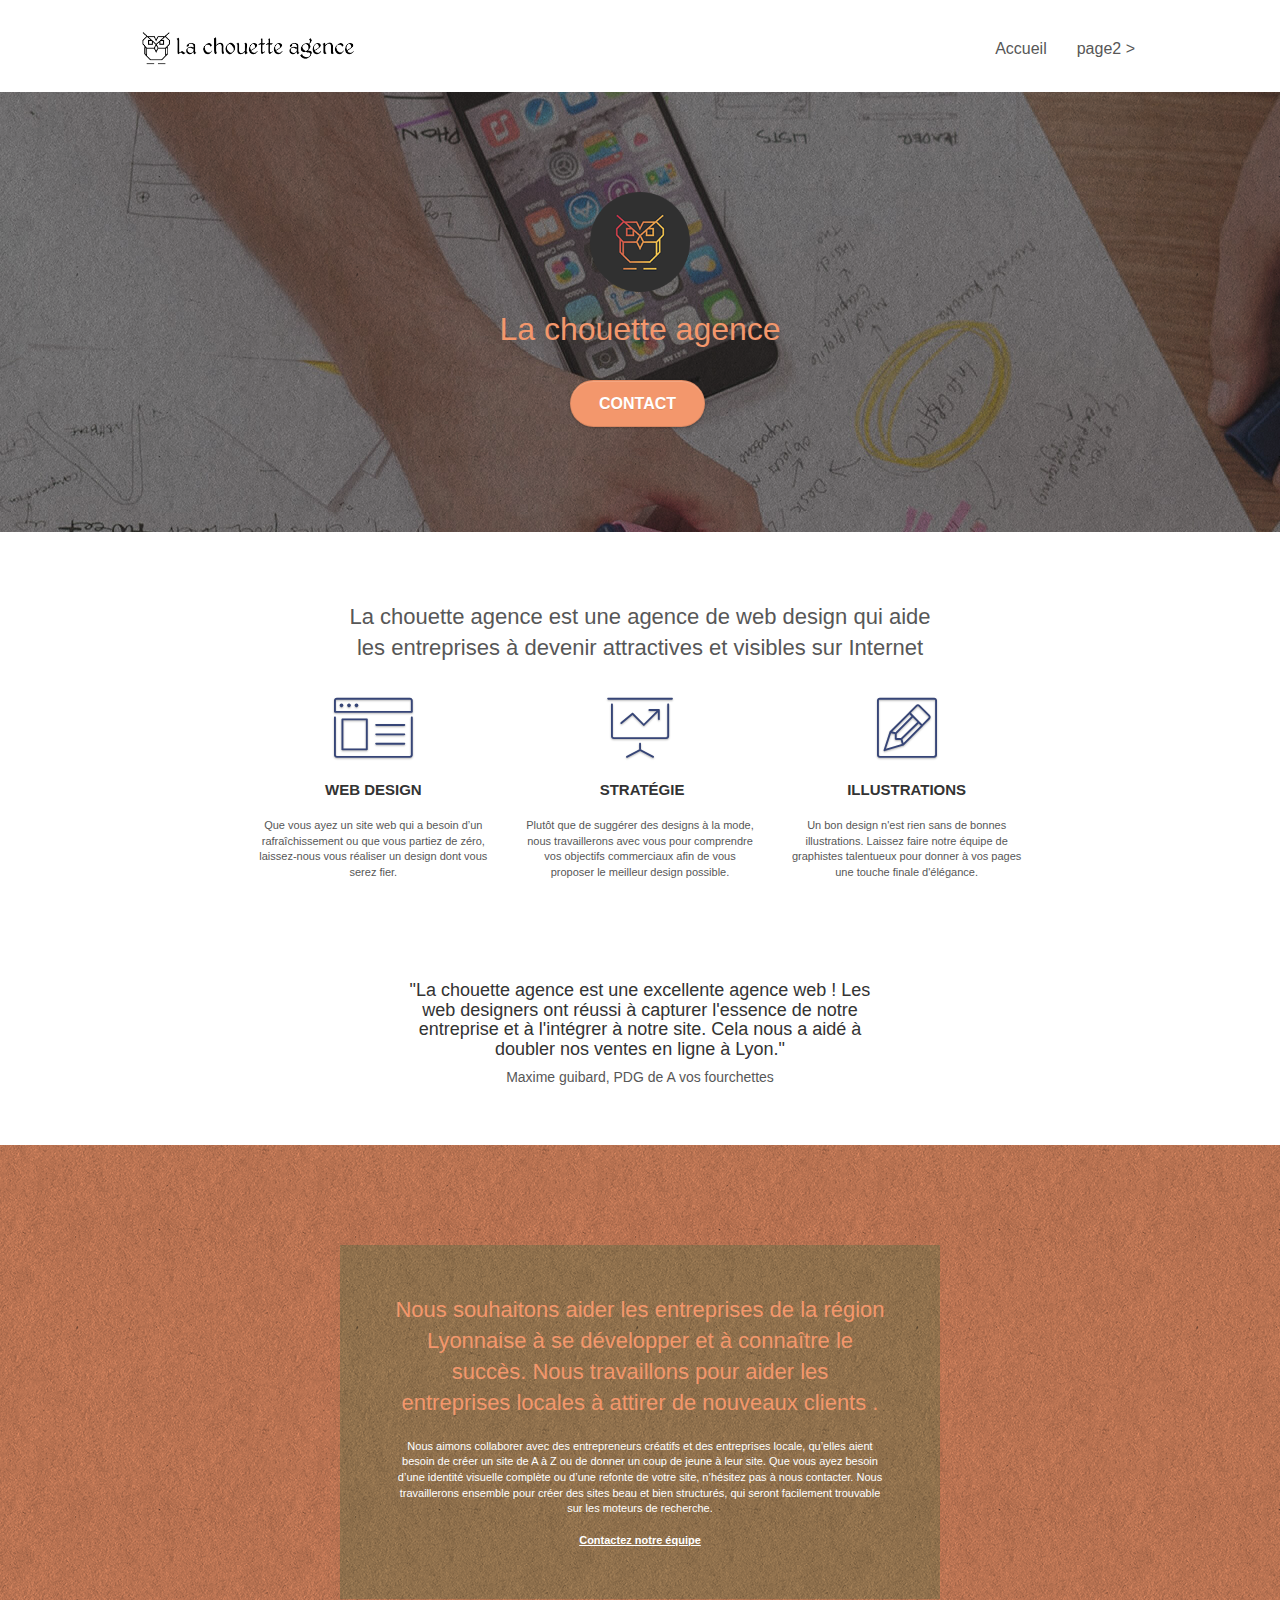
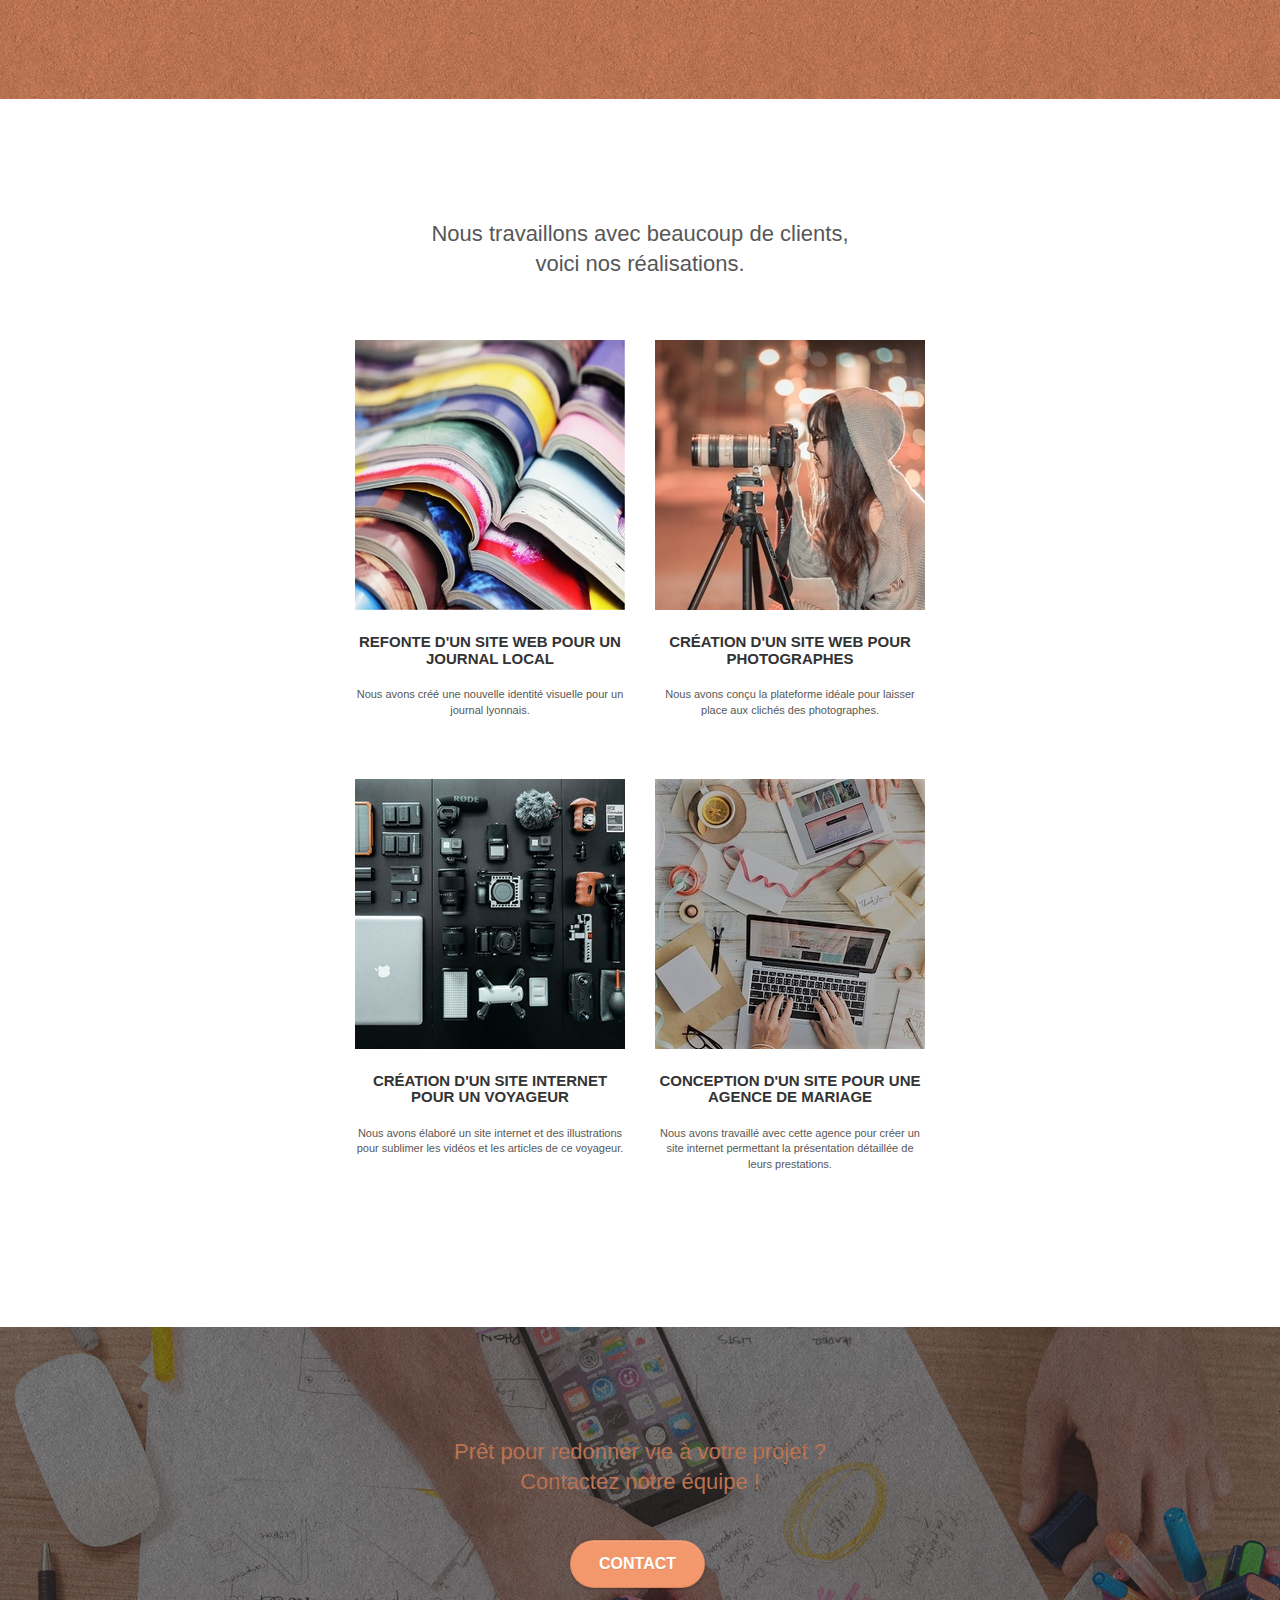
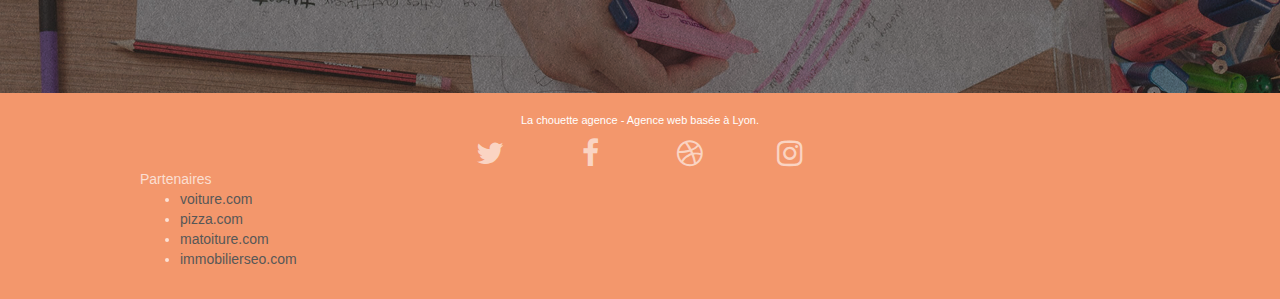
<file: index.html>
<!DOCTYPE html>
<html lang="fr">
  <head>
    <meta charset="utf-8" />
    <meta name="description" content="La chouette agence est une agence de web design qui aide les entreprises avec leur SEO afin de gagner en visibilité" />
    <meta name="viewport" content="width=device-width, initial-scale=1.0, viewport-fit=cover" />
    <meta name="robots" content="index, follow" />
    <link rel="shortcut icon" type="image/jpg" href="./favicon.jpg" />
    <link rel="stylesheet" type="text/css" href="./css/bootstrap.css" />
    <link rel="stylesheet" type="text/css" href="./style.css" />
    <link rel="stylesheet" type="text/css" href="./css/font-awesome.css" />
    <link rel="stylesheet" type="text/css" href="./css/et-line.css" />
    <title>La chouette agence</title>
  </head>
  <body>
    <!-- Principal conteneur -->
    <div class="page-container">
      <!-- bloc-0 -->
      <div class="bloc bgc-white l-bloc" id="bloc-0">
        <div class="container bloc-sm">
          <nav class="navbar row">
            <div class="navbar-header">
              <a class="navbar-brand" href="index.html"><img src="./img/la-chouette-agence.png" alt="La chouette agence" height="40" /></a>
              <button id="nav-toggle" type="button" class="ui-navbar-toggle navbar-toggle" data-toggle="collapse" data-target=".navbar-1">
                <span class="sr-only">Toggle navigation</span><span class="icon-bar"></span><span class="icon-bar"></span><span class="icon-bar"></span>
              </button>
            </div>
            <div class="collapse navbar-collapse navbar-1 special-dropdown-nav">
              <ul class="site-navigation nav navbar-nav">
                <li>
                  <a href="index.html">Accueil</a>
                </li>
                <li>
                </li>
                <li>
                  <a href="page2.html">page2 &gt;</a>
                </li>
              </ul>        
            </div>
          </nav>
        </div>
      </div>
      <!-- bloc-0 END -->

      <!-- bloc-1-presentation -->
      <div class="bloc bgc-dark-slate-blue bg-banniere d-bloc bg-t-edge bloc-bg-texture texture-paper b-parallax" id="bloc-1-hero">
        <div class="container bloc-lg">
          <div class="row tight-width-whitespace">
            <div class="col-sm-12">
              <img src="./img/logo.png" class="center-block image-resize-mode" width="100" alt="La chouette agence logo" />
              <h1 class="text-center hero-bloc-text tc-white">La chouette agence</h1>
              <div class="text-center">
                <a href="page2.html" class="btn btn-lg btn-clean btn-rd cta-hero btn-atomic-tangerine" id="cta-hero">Contact</a>
              </div>
            </div>
          </div>
        </div>
      </div>
      <!-- bloc-1-presentation END -->

      <!-- bloc-2-services -->
      <div class="bloc bgc-white l-bloc" id="bloc-2-services">
        <div class="container bloc-md">
          <div class="row">
            <div class="col-sm-12 text-center">
              <h2>La chouette agence est une agence de web design qui aide<br />les entreprises à devenir attractives et visibles sur Internet</h2>
            </div>
          </div>
          <div class="row voffset-lg med-width-whitespace">
            <div class="col-sm-4">
              <div class="text-center">
                <span class="et-icon-browser sm-shadow icon-dark-slate-blue icons icon-lg"></span>
              </div>
              <h3 class="mg-md text-center">Web design</h3>
              <p class="text-center">
                Que vous ayez un site web qui a besoin d&rsquo;un rafraîchissement ou que vous partiez de zéro, laissez-nous vous réaliser un design dont vous
                serez fier.
              </p>
            </div>
            <div class="col-sm-4">
              <div class="text-center">
                <span class="et-icon-presentation sm-shadow icon-dark-slate-blue icons icon-lg"></span>
              </div>
              <h3 class="mg-md text-center">&nbsp;Stratégie</h3>
              <p class="text-center">
                Plutôt que de suggérer des designs à la mode, nous travaillerons avec vous pour comprendre vos objectifs commerciaux afin de vous proposer le
                meilleur design possible.<br />
              </p>
            </div>
            <div class="col-sm-4">
              <div class="text-center">
                <span class="et-icon-edit sm-shadow icon-dark-slate-blue icons icon-lg"></span>
              </div>
              <h3 class="mg-md text-center">Illustrations</h3>
              <p class="text-center">
                Un bon design n'est rien sans de bonnes illustrations. Laissez faire notre équipe de graphistes talentueux pour donner à vos pages une touche
                finale d'élégance.
              </p>
            </div>
          </div>
          <div class="row voffset-lg voffset">
            <div class="col-xs-12 col-md-8 col-md-offset-2 text-center">
              <h4>
                "La chouette agence est une excellente agence web ! Les<br />web designers ont réussi à capturer l'essence de notre<br />entreprise et à
                l'intégrer à notre site. Cela nous a aidé à<br />
                doubler nos ventes en ligne à Lyon."
              </h4>
              <h5>Maxime guibard, PDG de A vos fourchettes</h5>
            </div>
          </div>
        </div>
      </div>
      <!-- bloc-2-services END -->

      <!-- bloc-3-what-i-do -->
      <div class="bloc tc-white bgc-atomic-tangerine bg-presentation d-bloc bloc-bg-texture texture-paper b-parallax" id="bloc-3-what-i-do">
        <div class="container bloc-lg">
          <div class="row tight-width-whitespace black-background">
            <div class="col-sm-12">
              <h2 class="mg-md text-center tc-white">
                Nous souhaitons aider les entreprises de la région Lyonnaise à se développer et à connaître le succès. Nous travaillons pour aider les
                entreprises locales à attirer de nouveaux clients .<br />
              </h2>
              <p class="text-center white">
                Nous aimons collaborer avec des entrepreneurs créatifs et des entreprises locale, qu’elles aient besoin de créer un site de A à Z ou de donner
                un coup de jeune à leur site. Que vous ayez besoin d’une identité visuelle complète ou d’une refonte de votre site, n’hésitez pas à nous
                contacter. Nous travaillerons ensemble pour créer des sites beau et bien structurés, qui seront facilement trouvable sur les moteurs de
                recherche. <br /><br /><a class="ltc-white bold-link" href="#bloc-7">Contactez notre équipe</a><br />
              </p>
            </div>
          </div>
        </div>
      </div>
      <!-- bloc-3-what-i-do END -->

      <!-- bloc-4-portfolio -->
      <div class="bloc bgc-white bg-lines-h2-bg bg-repeat l-bloc" id="bloc-4-portfolio">
        <div class="container bloc-lg">
          <div class="row">
            <div class="col-sm-12 text-center">
              <h2>Nous travaillons avec beaucoup de clients,<br />voici nos réalisations.</h2>
            </div>
          </div>
          <div class="row tight-width-whitespace portfolio-row">
            <div class="col-sm-6">
              <a
                href="#"
                data-lightbox="img/1.jpg"
                data-gallery-id="gallery-1"
                data-caption="Refonte d'un site web pour un journal local"
                data-frame="snapshot-lb"
                ><img src="./img/1.jpg" alt="présentation site journal local" class="img-responsive portfolio-thumb"
              /></a>
              <h3 class="mg-md text-center">Refonte d'un site web pour un journal local</h3>
              <p class="text-center">Nous avons créé une nouvelle identité visuelle pour un journal lyonnais.</p>
            </div>
            <div class="col-sm-6">
              <a href="#" data-lightbox="img/2.jpg" data-gallery-id="gallery-1" data-caption="Création d'un site web pour photographes" data-frame="snapshot-lb"
                ><img src="./img/2.jpg" class="img-responsive portfolio-thumb" alt="présentation site photographes"
              /></a>
              <h3 class="mg-md text-center">Création d'un site web pour photographes</h3>
              <p class="text-center">Nous avons conçu la plateforme idéale pour laisser place aux clichés des photographes.</p>
            </div>
          </div>
          <div class="row tight-width-whitespace portfolio-row">
            <div class="col-sm-6">
              <a
                href="#"
                data-lightbox="./img/3.jpg"
                data-gallery-id="gallery-1"
                data-caption="Création d'un site internet pour un voyageur"
                data-frame="snapshot-lb"
                ><img src="./img/3.jpg" class="img-responsive portfolio-thumb" alt="présentation site voyageur"
              /></a>
              <h3 class="mg-md text-center">Création d'un site internet pour un voyageur</h3>
              <p class="text-center">Nous avons élaboré un site internet et des illustrations pour sublimer les vidéos et les articles de ce voyageur.</p>
            </div>
            <div class="col-sm-6">
              <a
                href="#"
                data-lightbox="img/4.jpg"
                data-gallery-id="gallery-1"
                data-caption="Conception d'un site pour une agence de mariage"
                data-frame="snapshot-lb"
                ><img src="./img/4.jpg" class="img-responsive portfolio-thumb" alt="présentation site agence mariage"
              /></a>
              <h3 class="mg-md text-center">Conception d'un site pour une agence de mariage</h3>
              <p class="text-center">
                Nous avons travaillé avec cette agence pour créer un site internet permettant la présentation détaillée de leurs prestations.
              </p>
            </div>
          </div>
        </div>
      </div>
      <!-- bloc-4-portfolio END -->
      <!-- bloc-5-cta -->
<div class="bloc bgc-dark-slate-blue bg-banniere d-bloc bloc-bg-texture texture-paper" id="bloc-5-cta">
	<div class="container bloc-lg">
		<div class="row">
			<h2 class="mg-md text-center tc-white">
				Prêt pour redonner vie à votre projet ?<br>Contactez notre équipe !
			</h2>
			<div class="col-sm-12 text-center">
				<a href="page2.html" class="btn btn-atomic-tangerine btn-clean btn-rd btn-lg cta-hero">Contact</a>
			</div>
		</div>
	</div>
</div>
<!-- bloc-5-cta END -->

      <!-- ScrollToTop Button -->
      <a class="bloc-button btn btn-d scrollToTop" onclick="scrollToTarget('1')"><span class="fa fa-chevron-up"></span></a>
      <!-- ScrollToTop Button END-->

      <!-- Footer - bloc-8 -->
      <div class="bloc bgc-atomic-tangerine d-bloc" id="bloc-8">
        <div class="container bloc-sm">
          <div class="row">
            <div class="col-sm-12">
              <p class="text-center white">La chouette agence - Agence web basée à Lyon.<br /></p>
              <div class="row row-no-gutters social">
                <div class="col-sm-3">
                  <div class="text-center">
                    <a class="social" href="index.html"><span class="fa fa-twitter icon-md"></span></a>
                  </div>
                </div>
                <div class="col-sm-3">
                  <div class="text-center">
                    <a class="social" href="index.html"><span class="fa fa-facebook icon-md"></span></a>
                  </div>
                </div>
                <div class="col-sm-3">
                  <div class="text-center">
                    <a class="social" href="index.html"><span class="fa fa-dribbble icon-md"></span></a>
                  </div>
                </div>
                <div class="col-sm-3">
                  <div class="text-center">
                    <a class="social" href="index.html"><span class="fa fa-instagram icon-md"></span></a>
                  </div>
                </div>
              </div>
              <div class="row" id="footer">
                <div class="col-sm-4">
                  Partenaires
                  <ul>
                    <li><a href="voiture.com">voiture.com</a></li>
                    <li><a href="pizza.com">pizza.com</a></li>
                    <li><a href="matoiture.com">matoiture.com</a></li>
                    <li><a href="immobilierseo.com">immobilierseo.com</a></li>
                  </ul>
                </div>
              </div>
            </div>
          </div>
        </div>
      </div>
      <!-- Footer - bloc-8 END -->
    </div>
    <script src="./js/jquery-2.1.0.js"></script>
    <script src="./js/bootstrap.js"></script>
    <script src="./js/blocs.js"></script>
    <script src="./js/jquery.touchSwipe.js" defer></script>
    <script src="./js/formHandler.js" async defer></script>
    <script src="./js/jqBootstrapValidation.js"></script>
    <!-- Principal conteneur END -->
  </body>
</html>
</file>
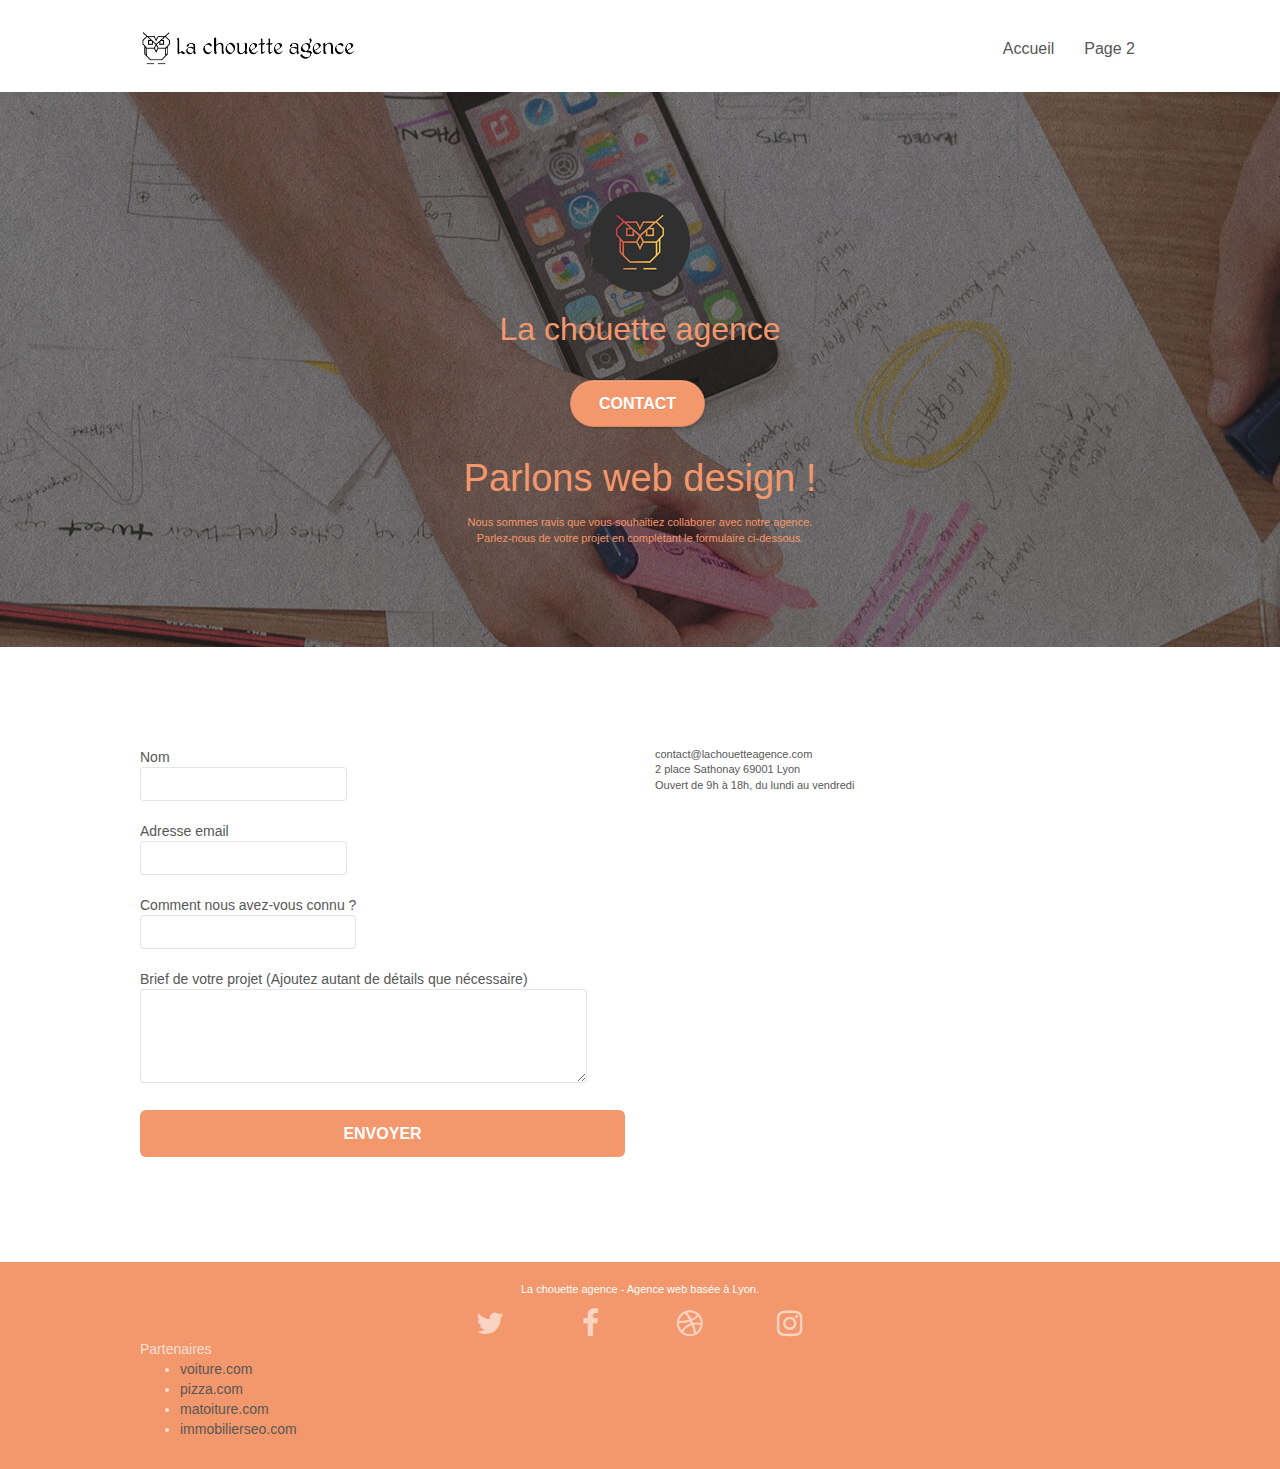
<file: page2.html>
<!DOCTYPE html>
<html lang="fr">
  <head>
    <meta charset="utf-8" />
    <meta name="description" content="La chouette agence est une agence de web design qui aide les entreprises avec leur SEO afin de gagner en visibilité" />
    <meta name="viewport" content="width=device-width, initial-scale=1.0, viewport-fit=cover" />
    <meta name="robots" content="index, follow" />
    <link rel="shortcut icon" type="image/jpg" href="./favicon.jpg" />
    <link rel="stylesheet" type="text/css" href="./css/bootstrap.css" />
    <link rel="stylesheet" type="text/css" href="./style.css" />
    <link rel="stylesheet" type="text/css" href="./css/font-awesome.css" />
    <link rel="stylesheet" type="text/css" href="./css/et-line.css" />
    <title>Page2</title>
  </head>
  <body>
    <!-- Principal conteneur -->
    <div class="page-container">
      <!-- bloc-0 -->
      <div class="bloc bgc-white l-bloc" id="bloc-0">
        <div class="container bloc-sm">
          <nav class="navbar row">
            <div class="navbar-header">
              <a class="navbar-brand" href="index.html"><img src="./img/la-chouette-agence.png" alt="La chouette agence" height="40" /></a>
              <button id="nav-toggle" type="button" class="ui-navbar-toggle navbar-toggle" data-toggle="collapse" data-target=".navbar-1">
                <span class="sr-only">Toggle navigation</span><span class="icon-bar"></span><span class="icon-bar"></span><span class="icon-bar"></span>
              </button>
            </div>
            <div class="collapse navbar-collapse navbar-1 special-dropdown-nav">
              <ul class="site-navigation nav navbar-nav">
                <li>
                  <a href="index.html">Accueil</a>
                </li>
                <li></li>
                <li>
                    <a href="page2.html">Page 2 </a>
                  </li>
              </ul>
            </div>
          </nav>
        </div>
      </div>
      <!-- bloc-0 END -->

      <!-- bloc-1-presentation -->
      <div class="bloc bgc-dark-slate-blue bg-banniere d-bloc bg-t-edge bloc-bg-texture texture-paper b-parallax" id="bloc-1-hero">
        <div class="container bloc-lg">
          <div class="row tight-width-whitespace">
            <div class="col-sm-12">
              <img src="./img/logo.png" class="center-block image-resize-mode" width="100" alt="La chouette agence logo" />
              <h1 class="text-center hero-bloc-text tc-white">La chouette agence</h1>
              <div class="text-center">
                <a href="#bloc-7" class="btn btn-lg btn-clean btn-rd cta-hero btn-atomic-tangerine" id="cta-hero">Contact</a>
              </div>
              <div class="col-sm-12">
                <h2 class="text-center hero-bloc-text tc-white">Parlons web design !</h2>
                <p class="text-center mg-lg tc-white tight-width-whitespace">
                  Nous sommes ravis que vous souhaitiez collaborer avec notre agence.<br />
                  Parlez-nous de votre projet en complétant le formulaire ci-dessous.
                </p>
              </div>
            </div>
          </div>
        </div>
      </div>
      <!-- bloc-1-presentation END -->
          <!-- bloc-7 -->
          <div class="bloc bgc-white l-bloc" id="bloc-7">
            <div class="container bloc-lg">
              <div class="row">
                <div class="col-sm-6">
                  <form
                    id="form_1"
                    novalidate
                  >
                    <div class="form-group">
                      <label> Nom <input id="name" class="form-control" required /></label>
                    </div>
                    <div class="form-group">
                      <label> Adresse email <input id="email" class="form-control" type="email" required /></label>
                    </div>
                    <div class="form-group">
                      <label> Comment nous avez-vous connu ? <input class="form-control" required id="input_504" /></label>
                    </div>
                    <div class="form-group">
                      <label>
                        Brief de votre projet (Ajoutez autant de détails que nécessaire)<br />
                        <textarea id="message" class="form-control" rows="4" cols="50" required></textarea>
                      </label>
                    </div>
                    <button class="bloc-button btn btn-lg btn-block cta-hero btn-atomic-tangerine" type="submit">Envoyer</button>
                  </form>
                </div>
                <div class="col-sm-6">
                  <p>contact@lachouetteagence.com<br />2 place Sathonay 69001 Lyon<br />Ouvert de 9h à 18h, du lundi au vendredi<br /></p>
                </div>
              </div>
            </div>
          </div>
          <!-- bloc-7 END -->
    
          <!-- ScrollToTop Button -->
          <a class="bloc-button btn btn-d scrollToTop" onclick="scrollToTarget('1')"><span class="fa fa-chevron-up"></span></a>
          <!-- ScrollToTop Button END-->
    
          <!-- Footer - bloc-8 -->
          <div class="bloc bgc-atomic-tangerine d-bloc" id="bloc-8">
            <div class="container bloc-sm">
              <div class="row">
                <div class="col-sm-12">
                  <p class="text-center white">La chouette agence - Agence web basée à Lyon.<br /></p>
                  <div class="row row-no-gutters social">
                    <div class="col-sm-3">
                      <div class="text-center">
                        <a class="social" href="index.html"><span class="fa fa-twitter icon-md"></span></a>
                      </div>
                    </div>
                    <div class="col-sm-3">
                      <div class="text-center">
                        <a class="social" href="index.html"><span class="fa fa-facebook icon-md"></span></a>
                      </div>
                    </div>
                    <div class="col-sm-3">
                      <div class="text-center">
                        <a class="social" href="index.html"><span class="fa fa-dribbble icon-md"></span></a>
                      </div>
                    </div>
                    <div class="col-sm-3">
                      <div class="text-center">
                        <a class="social" href="index.html"><span class="fa fa-instagram icon-md"></span></a>
                      </div>
                    </div>
                  </div>
                  <div class="row" id="footer">
                    <div class="col-sm-4">
                      Partenaires
                      <ul>
                        <li><a href="voiture.com">voiture.com</a></li>
                        <li><a href="pizza.com">pizza.com</a></li>
                        <li><a href="matoiture.com">matoiture.com</a></li>
                        <li><a href="immobilierseo.com">immobilierseo.com</a></li>
                      </ul>
                    </div>
                  </div>
                </div>
              </div>
            </div>
          </div>
          <!-- Footer - bloc-8 END -->
        </div>
        <script src="./js/jquery-2.1.0.js"></script>
        <script src="./js/bootstrap.js"></script>
        <script src="./js/blocs.js"></script>
        <script src="./js/jquery.touchSwipe.js" defer></script>
        <script src="./js/formHandler.js" async defer></script>
        <script src="./js/jqBootstrapValidation.js"></script>
        <!-- Principal conteneur END -->
      </body>
    </html>
</file>
<file: style.css>
body {
    margin: 0;
    padding: 0;
    background: #FFF;
    overflow-x: hidden;
    -webkit-font-smoothing: antialiased;
    -moz-osx-font-smoothing: grayscale;
}

a,
button {
    transition: all .3s ease-in-out;
    outline: none!important;
}

a:hover {
    text-decoration: none;
    cursor: pointer;
}

#page-loading-blocs-notifaction {
    position: fixed;
    top: 0;
    bottom: 0;
    width: 100%;
    z-index: 100000;
    background: #FFFFFF url("img/pageload-spinner.gif") no-repeat center center;
}

.bloc {
    width: 100%;
    clear: both;
    background: 50% 50% no-repeat;
    padding: 0 50px;
    -webkit-background-size: cover;
    -moz-background-size: cover;
    -o-background-size: cover;
    background-size: cover;
    position: relative;
}

.bloc .container {
    padding-left: 0;
    padding-right: 0;
}

.bloc-lg {
    padding: 100px 50px;
}

.bloc-md {
    padding: 50px;
}

.bloc-sm {
    padding: 20px 50px;
}

.bg-center,
.bg-l-edge,
.bg-r-edge,
.bg-t-edge,
.bg-b-edge,
.bg-tl-edge,
.bg-bl-edge,
.bg-tr-edge,
.bg-br-edge,
.bg-repeat {
    -webkit-background-size: auto!important;
    -moz-background-size: auto!important;
    -o-background-size: auto!important;
    background-size: auto!important;
}

.bg-repeat {
    background: repeat;
}

.bg-t-edge {
    background: top no-repeat;
}

.bloc-bg-texture::before {
    content: "";
    background-size: 2px 2px;
    position: absolute;
    top: 0;
    bottom: 0;
    left: 0;
    right: 0;
}

.texture-paper::before {
    background: url("img/texture-paper.png");
    background-size: 280px 280px;
}

.b-parallax {
    background-attachment: fixed;
}

.d-bloc {
    color: rgba(255, 255, 255, .7);
}

.d-bloc button:hover {
    color: rgba(255, 255, 255, .9);
}

.d-bloc .icon-round,
.d-bloc .icon-square,
.d-bloc .icon-rounded,
.d-bloc .icon-semi-rounded-a,
.d-bloc .icon-semi-rounded-b {
    border-color: rgba(255, 255, 255, .9);
}

.d-bloc .divider-h span {
    border-color: rgba(255, 255, 255, .2);
}

.d-bloc .a-btn,
.d-bloc .navbar a,
.d-bloc .navbar-brand,
.d-bloc a .icon-sm,
.d-bloc a .icon-md,
.d-bloc a .icon-lg,
.d-bloc a .icon-xl,
.d-bloc h1 a,
.d-bloc h2 a,
.d-bloc h3 a,
.d-bloc h4 a,
.d-bloc h5 a,
.d-bloc h6 a,
.d-bloc p a {
    color: rgba(255, 255, 255, .6);
}

.d-bloc .a-btn:hover,
.d-bloc .navbar a:hover,
.d-bloc .navbar-brand:hover,
.d-bloc a:hover .icon-sm,
.d-bloc a:hover .icon-md,
.d-bloc a:hover .icon-lg,
.d-bloc a:hover .icon-xl,
.d-bloc h1 a:hover,
.d-bloc h2 a:hover,
.d-bloc h3 a:hover,
.d-bloc h4 a:hover,
.d-bloc h5 a:hover,
.d-bloc h6 a:hover,
.d-bloc p a:hover {
    color: rgba(255, 255, 255, 1);
}

.d-bloc .navbar-toggle .icon-bar {
    background: rgba(255, 255, 255, 1);
}

.d-bloc .btn-wire,
.d-bloc .btn-wire:hover {
    color: rgba(255, 255, 255, 1);
    border-color: rgba(255, 255, 255, 1);
}

.d-bloc .panel {
    color: rgba(0, 0, 0, .5);
}

.d-bloc .panel button:hover {
    color: rgba(0, 0, 0, .7);
}

.d-bloc .panel icon {
    border-color: rgba(0, 0, 0, .7);
}

.d-bloc .panel .divider-h span {
    border-color: rgba(0, 0, 0, .1);
}

.d-bloc .panel .a-btn {
    color: rgba(0, 0, 0, .6);
}

.d-bloc .panel .a-btn:hover {
    color: rgba(0, 0, 0, 1);
}

.d-bloc .panel .btn-wire,
.d-bloc .panel .btn-wire:hover {
    color: rgba(0, 0, 0, .7);
    border-color: rgba(0, 0, 0, .3);
}

.d-bloc .panel,
.l-bloc {
    color: rgba(0, 0, 0, .5);
}

.d-bloc .panel button:hover,
.l-bloc button:hover {
    color: rgba(0, 0, 0, .7);
}

.l-bloc .icon-round,
.l-bloc .icon-square,
.l-bloc .icon-rounded,
.l-bloc .icon-semi-rounded-a,
.l-bloc .icon-semi-rounded-b {
    border-color: rgba(0, 0, 0, .7);
}

.d-bloc .panel .divider-h span,
.l-bloc .divider-h span {
    border-color: rgba(0, 0, 0, .1);
}

.d-bloc .panel .a-btn,
.l-bloc .a-btn,
.l-bloc .navbar a,
.l-bloc .navbar-brand,
.l-bloc a .icon-sm,
.l-bloc a .icon-md,
.l-bloc a .icon-lg,
.l-bloc a .icon-xl,
.l-bloc h1 a,
.l-bloc h2 a,
.l-bloc h3 a,
.l-bloc h4 a,
.l-bloc h5 a,
.l-bloc h6 a,
.l-bloc p a {
    color: rgba(0, 0, 0, .6);
}

.d-bloc .panel .a-btn:hover,
.l-bloc .a-btn:hover,
.l-bloc .navbar a:hover,
.l-bloc .navbar-brand:hover,
.l-bloc a:hover .icon-sm,
.l-bloc a:hover .icon-md,
.l-bloc a:hover .icon-lg,
.l-bloc a:hover .icon-xl,
.l-bloc h1 a:hover,
.l-bloc h2 a:hover,
.l-bloc h3 a:hover,
.l-bloc h4 a:hover,
.l-bloc h5 a:hover,
.l-bloc h6 a:hover,
.l-bloc p a:hover {
    color: rgba(0, 0, 0, 1);
}

.l-bloc .navbar-toggle .icon-bar {
    color: rgba(0, 0, 0, .6);
}

.d-bloc .panel .btn-wire,
.d-bloc .panel .btn-wire:hover,
.l-bloc .btn-wire,
.l-bloc .btn-wire:hover {
    color: rgba(0, 0, 0, .7);
    border-color: rgba(0, 0, 0, .3);
}

.voffset {
    margin-top: 30px;
}

.voffset-lg {
    margin-top: 80px;
}

.row-no-gutters {
    margin-right: 0;
    margin-left: 0;
}

.row.row-no-gutters > [class^="col-"],
.row.row-no-gutters > [class*=" col-"] {
    padding-right: 0;
    padding-left: 0;
}

#bloc-1-hero h1 {
    font-size: 32px;
}

.navbar {
    margin-bottom: 0;
    z-index: 1;
}

.navbar-brand {
    height: auto;
    padding: 3px 15px;
    font-size: 25px;
    font-weight: normal;
    font-weight: 600;
    line-height: 44px;
}

.navbar-brand img {
    max-height: 200px;
    margin: 0 5px 0 0;
    display: inline;
}

.navbar-brand img[src$=svg] {
    min-width: 100px;
}

.nav-center .navbar-brand img {
    margin: 0;
}

.navbar .nav {
    padding-top: 2px;
    margin-right: -16px;
    float: right;
    z-index: 1;
}

.nav > li {
    float: left;
    margin-top: 4px;
    font-size: 16px;
}

.navbar-nav .open .dropdown-menu > li > a {
    text-align: inherit;
}

.nav > li a:hover,
.nav > li a:focus {
    background: transparent;
}

.navbar-toggle {
    margin: 10px 10px 0 0;
    border: 0px;
}

.navbar-toggle:hover {
    background: transparent!important;
}

.navbar-toggle .icon-bar {
    background-color: rgba(0, 0, 0, .5);
    width: 26px;
}

.nav-invert .navbar .nav {
    float: left;
}

.nav-invert .navbar-header,
.nav-invert .navbar-brand {
    float: right;
    position: relative;
    z-index: 2;
}

@media (min-width: 768px) {
    .site-navigation {
        position: absolute;
        top: 50%;
        right: 20px;
        transform: translate(0, -50%);
        -webkit-transform: translateY(-50%);
    }
    .nav > li .dropdown-menu a,
    .nav > li .dropdown-menu a:hover {
        color: #484848;
    }
    .nav-invert .site-navigation {
        left: 0;
        right: 0;
    }
    .nav-center {
        text-align: center;
    }
    .nav-center .navbar-header {
        width: 100%;
    }
    .nav-center .navbar-header,
    .nav-center .navbar-brand,
    .nav-center .nav > li {
        float: none;
        display: inline-block;
    }
    .nav-center .site-navigation {
        position: relative;
        width: 100%;
        right: 0;
        margin-right: 0px;
        margin-top: 20px;
    }
    .nav-center.mini-nav .navbar-toggle {
        float: none;
        margin: 10px auto 0;
    }
}

.nav > li > .dropdown a {
    background: none!important;
    display: block;
    padding: 14px 15px;
}

nav .caret {
    margin: 0 5px;
}

.dropdown-menu .dropdown-menu {
    top: -8px;
    left: 100%;
}

.dropdown-menu .dropmenu-flow-right {
    top: 100%;
    left: 0;
    margin-left: -1px;
    border-top-left-radius: 0;
    border-top-right-radius: 0;
}

.dropdown-menu .dropdown span {
    border: 4px solid black;
    border-top-color: transparent;
    border-right-color: transparent;
    border-bottom-color: transparent;
    margin: 6px -5px 0 0!important;
    float: right;
}

.mg-md {
    margin-top: 10px;
    margin-bottom: 20px;
}

.mg-lg {
    margin-top: 10px;
    margin-bottom: 40px;
}

.btn {
    margin: 0 5px 5px 0;
}

.btn.pull-right {
    margin: 0 0 5px 5px;
}

.btn-d,
.btn-d:hover,
.btn-d:focus {
    color: #FFF;
    background: rgba(0, 0, 0, .3);
}

button {
    outline: none!important;
}

.btn-rd {
    border-radius: 40px;
}

.btn-clean {
    border: 1px solid rgba(0, 0, 0, .08);
    border-bottom-color: rgba(0, 0, 0, .1);
    text-shadow: 0 1px 0 rgba(0, 0, 1, .1);
    box-shadow: 0 1px 3px rgba(0, 0, 1, .25), inset 0 1px 0 0 rgba(255, 255, 255, .15);
}

.icon-md {
    font-size: 30px!important;
}

.icon-lg {
    font-size: 60px!important;
}

.sm-shadow {
    text-shadow: 0 1px 2px rgba(0, 0, 0, .3);
}

.panel-sq,
.panel-sq .panel-heading,
.panel-sq .panel-footer {
    border-radius: 0;
}

.panel-rd {
    border-radius: 30px;
}

.panel-rd .panel-heading {
    border-radius: 29px 29px 0 0;
}

.panel-rd .panel-footer {
    border-radius: 0 0 29px 29px;
}

.form-control {
    border-color: rgba(0, 0, 0, .1);
    box-shadow: none;
}

.scrollToTop {
    width: 40px;
    height: 40px;
    position: fixed;
    bottom: 20px;
    right: 20px;
    opacity: 0;
    z-index: 500;
    transition: all .3s ease-in-out;
}

.scrollToTop span {
    margin-top: 6px;
}

.showScrollTop {
    font-size: 14px;
    opacity: 1;
}

a[data-lightbox] {
    position: relative;
    display: block;
    text-align: center;
}

a[data-lightbox]:hover::before {
    content: "+";
    font-family: "HelveticaNeue-Light", "Helvetica Neue Light", "Helvetica Neue", Helvetica, Arial;
    font-size: 32px;
    width: 50px;
    height: 50px;
    margin-left: -25px;
    border-radius: 50%;
    background: rgba(0, 0, 0, .6);
    color: #FFF;
    font-weight: 100;
    z-index: 1;
    position: absolute;
    top: 50%;
    transform: translateY(-50%);
    -webkit-transform: translateY(-50%);
}

a[data-lightbox]:hover img {
    opacity: 0.6;
    -webkit-animation-fill-mode: none;
    animation-fill-mode: none;
}

#lightbox-modal {
    display: flex;
    align-items: center;
}

#lightbox-modal .modal-dialog {
    width: 90%;
    max-width: 900px;
    margin: 0 auto 0;
}

#lightbox-modal .modal-dialog img {
    max-height: 90vh;
    margin: 0 auto;
}

.lightbox-caption {
    padding: 20px;
    color: #FFF;
    background: rgba(0, 0, 0, .5);
    position: absolute;
    left: 15px;
    right: 15px;
    bottom: 5px;
}

.close-lightbox {
    color: #FFF;
    font-size: 30px;
    position: absolute;
    top: 20px;
    right: 20px;
    z-index: 20;
    background: rgba(0, 0, 0, .5);
    border: none;
    line-height: 30px;
    padding: 0 9px 5px;
    opacity: 0.3;
}

.close-lightbox:hover,
.next-lightbox:hover,
.prev-lightbox:hover {
    opacity: 1.0;
    color: #FFF;
}

.next-lightbox,
.prev-lightbox {
    font-size: 20px;
    color: rgba(255, 255, 255, .9);
    background: rgba(0, 0, 0, .5);
    transition: all .2s ease-in-out;
    position: absolute;
    top: 45%;
    z-index: 1;
    opacity: 0.4;
}

.next-lightbox {
    padding: 6px 8px 1px 13px;
    right: 25px;
}

.prev-lightbox {
    padding: 6px 13px 1px 10px;
    left: 25px;
}

.snapshot-lb .modal-body {
    padding-bottom: 45px;
}

.snapshot-lb .lightbox-caption {
    padding: 0;
    color: rgba(0, 0, 0, .5);
    background: none;
}

h1,
h2,
h3,
h4,
h5,
h6,
p,
label,
.btn,
a {
    font-family: "helvetica";
    font-weight: 400;
    color: #575757!important;
}

.container {
    max-width: 1000px;
}

.hero-bloc-text {
    font-size: 38px;
}

.hero-bloc-text-sub {
    font-size: 36px;
}

.statement-bloc-text {
    line-height: 26px;
    font-style: italic;
    font-size: 20px;
    text-align: center;
    font-weight: lighter;
    max-width: 520px;
    margin: auto auto auto auto;
}

p {
    font-size: 11px;
}

.tight-width-whitespace {
    max-width: 600px;
    margin: auto auto auto auto;
}

.h1 {
    font-size: 20px;
    font-family: "Open Sans";
}

.cta-hero {
    margin-top: 22px;
    color: #FFFFFF!important;
    text-transform: uppercase;
    padding: 12px 28px 12px 28px;
    font-size: 16px;
    font-weight: 700;
}

.social {
    max-width: 400px;
    margin: auto auto auto auto;
}

h2 {
    font-size: 22px;
    line-height: 1.4em;
}

h3 {
    font-size: 15px;
    text-transform: uppercase;
    font-weight: 700;
    color: #333333!important;
}

.med-width-whitespace {
    max-width: 800px;
    margin: auto auto auto auto;
    box-shadow: 0px 0px 0px #000000;
}

h1 {
    color: #333333!important;
}

h4 {
    color: #333333!important;
}

.icons {
    margin-bottom: 14px;
    margin-top: 24px;
}

.white {
    color: #FFFFFF!important;
}

.portfolio-thumb {
    margin-bottom: 24px;
}

.portfolio-row {
    margin-bottom: 44px;
    margin-top: 50px;
}

.avatar {
    box-shadow: 0px 4px 9px rgba(0, 0, 0, 0.3);
}

.black-background {
    background-color: rgba(165, 147, 99, 0.7);
    padding: 40px 40px 40px 40px;
}

.bold-link {
    font-weight: 900;
    text-decoration: underline!important;
}

.bgc-white {
    background-color: #FFFFFF;
}

.bgc-dark-slate-blue {
    background-color: #364577;
}

.bgc-atomic-tangerine {
    background-color: #F3976C;
}

.tc-white {
    color: #F3976C!important;
}

.btn-atomic-tangerine {
    background: #F3976C;
    color: #FFFFFF!important;
}

.btn-atomic-tangerine:hover {
    background: #c27956!important;
    color: #FFFFFF!important;
}

.ltc-white {
    color: #FFFFFF!important;
}

.ltc-white:hover {
    color: #cccccc!important;
}

.ltc-atomic-tangerine {
    color: #F3976C!important;
}

.ltc-atomic-tangerine:hover {
    color: #c27956!important;
}

.icon-dark-slate-blue {
    color: #364577!important;
    border-color: #364577!important;
}

.bg-dots-bg {
    background-image: url("img/dots-bg.png");
}



.bg-banniere {
    background-image: url("img/la-chouette-agence-banniere.jpg");
}

.bg-presentation {
    background-image: url("img/image-de-presentation.jpg");
}

@media (max-width: 1024px) {
    .bloc {
        padding-left: 20px;
        padding-right: 20px;
    }
    .bloc.full-width-bloc,
    .bloc-tile-2.full-width-bloc .container,
    .bloc-tile-3.full-width-bloc .container,
    .bloc-tile-4.full-width-bloc .container {
        padding-left: 0;
        padding-right: 0;
    }
}

@media (max-width: 992px) and (min-width: 768px) {
    .navbar .nav {
        max-width: 80%
    }
    .nav-center.navbar .nav {
        max-width: 100%
    }
}

@media only screen and (min-device-width: 768px) and (max-device-width: 1024px) and (orientation: landscape) {
    .b-parallax {
        background-attachment: scroll;
    }
}

@media only screen and (min-device-width: 1024px) and (max-device-width: 1366px) and (-webkit-min-device-pixel-ratio: 1.5) {
    .b-parallax {
        background-attachment: scroll;
    }
}

@media (max-width: 991px) {
    .container {
        width: 100%;
    }
    .b-parallax {
        background-attachment: scroll;
    }
    .page-container,
    #hero-bloc {
        overflow-x: hidden;
        position: relative;
    }
    .bloc {
        padding-left: constant(safe-area-inset-left);
        padding-right: constant(safe-area-inset-right);
    }
    .bloc-group,
    .bloc-group .bloc {
        display: block;
        width: 100%;
    }
    .bloc-fill-screen .fill-bloc-top-edge,
    .bloc-fill-screen .fill-bloc-bottom-edge {
        padding: 0 20px;
        padding-left: constant(safe-area-inset-left);
        padding-right: constant(safe-area-inset-right);
    }
}

@media (max-width: 767px) {
    .page-container {
        overflow-x: hidden;
        position: relative;
    }
    h1,
    h2,
    h3,
    h4,
    h5,
    h6,
    p,
    #disqus_thread {
        padding-left: 10px!important;
        padding-right: 10px!important;
    }
    .b-parallax {
        background-attachment: scroll;
    }
    .navbar .nav {
        padding-top: 0;
        border-top: 1px solid rgba(0, 0, 0, .2);
        float: none!important;
    }
    .navbar.row {
        margin-left: 0;
        margin-right: 0;
    }
    .site-navigation {
        position: inherit;
        transform: none;
        -webkit-transform: none;
        -ms-transform: none;
    }
    .nav > li {
        margin-top: 0;
        border-bottom: 1px solid rgba(0, 0, 0, .1);
        background: rgba(0, 0, 0, .05);
        text-align: left;
        padding-left: 15px;
        width: 100%;
    }
    .nav > li:hover {
        background: rgba(0, 0, 0, .08);
    }
    .dropdown .dropdown a .caret {
        float: none;
        margin: 5px 0 0 10px!important;
        border: 4px solid black;
        border-bottom-color: transparent;
        border-right-color: transparent;
        border-left-color: transparent;
    }
    #hero-bloc .navbar .nav {
        background: rgba(0, 0, 0, .8);
    }
    #hero-bloc .navbar .nav a {
        color: rgba(255, 255, 255, .6);
    }
    .hero {
        padding: 50px 0;
    }
    .hero-nav {
        left: -1px;
        right: -1px;
    }
    .navbar-collapse {
        padding: 0;
        overflow-x: hidden;
        -webkit-box-shadow: none;
        box-shadow: none;
    }
    .navbar-brand {
        max-height: 40px;
        width: auto;
    }
    .nav-invert .navbar-header {
        float: none;
        width: 100%;
    }
    .nav-invert .navbar-toggle {
        float: left;
        margin-left: 10px;
    }
    .bloc {
        padding-left: 0;
        padding-right: 0;
    }
    .bloc-xxl,
    .bloc-xl,
    .bloc-lg {
        padding: 40px 0;
    }
    .bloc-sm,
    .bloc-md {
        padding-left: 0;
        padding-right: 0;
    }
    .bloc-tile-2 .container,
    .bloc-tile-3 .container,
    .bloc-tile-4 .container,
    .bloc-fill-screen .fill-bloc-top-edge,
    .bloc-fill-screen .fill-bloc-bottom-edge {
        padding-left: 0;
        padding-right: 0;
    }
    .a-block {
        padding: 0 10px;
    }
    .btn-dwn {
        display: none;
    }
    .voffset {
        margin-top: 5px;
    }
    .voffset-md {
        margin-top: 20px;
    }
    .voffset-lg {
        margin-top: 30px;
    }
    form {
        padding: 5px;
    }
    .close-lightbox {
        display: inline-block;
    }
    .blocsapp-device-iphone5 {
        background-size: 216px 425px;
        padding-top: 60px;
        width: 216px;
        height: 425px;
    }
    .blocsapp-device-iphone5 img {
        width: 180px;
        height: 320px;
    }
}

@media (max-width: 400px) {
    .bloc {
        padding-left: 0;
        padding-right: 0;
    }
}

@media (max-width: 767px) {
    .bloc-mob-center-text {
        text-align: center;
    }
}
</file>
<file: css/et-line.css>
@font-face {
    font-family: et-line;
    src: url(../fonts/et-line.eot);
    src: url(../fonts/et-line.eot?#iefix) format('embedded-opentype'), url(../fonts/et-line.woff) format('woff'), url(../fonts/et-line.ttf) format('truetype'), url(../fonts/et-line.svg#et-line) format('svg');
    font-weight: 400;
    font-style: normal
}

.et-icon-adjustments,
.et-icon-alarmclock,
.et-icon-anchor,
.et-icon-aperture,
.et-icon-attachment,
.et-icon-bargraph,
.et-icon-basket,
.et-icon-beaker,
.et-icon-bike,
.et-icon-book-open,
.et-icon-briefcase,
.et-icon-browser,
.et-icon-calendar,
.et-icon-camera,
.et-icon-caution,
.et-icon-chat,
.et-icon-circle-compass,
.et-icon-clipboard,
.et-icon-clock,
.et-icon-cloud,
.et-icon-compass,
.et-icon-desktop,
.et-icon-dial,
.et-icon-document,
.et-icon-documents,
.et-icon-download,
.et-icon-dribbble,
.et-icon-edit,
.et-icon-envelope,
.et-icon-expand,
.et-icon-facebook,
.et-icon-flag,
.et-icon-focus,
.et-icon-gears,
.et-icon-genius,
.et-icon-gift,
.et-icon-global,
.et-icon-globe,
.et-icon-googleplus,
.et-icon-grid,
.et-icon-happy,
.et-icon-hazardous,
.et-icon-heart,
.et-icon-hotairballoon,
.et-icon-hourglass,
.et-icon-key,
.et-icon-laptop,
.et-icon-layers,
.et-icon-lifesaver,
.et-icon-lightbulb,
.et-icon-linegraph,
.et-icon-linkedin,
.et-icon-lock,
.et-icon-magnifying-glass,
.et-icon-map,
.et-icon-map-pin,
.et-icon-megaphone,
.et-icon-mic,
.et-icon-mobile,
.et-icon-newspaper,
.et-icon-notebook,
.et-icon-paintbrush,
.et-icon-paperclip,
.et-icon-pencil,
.et-icon-phone,
.et-icon-picture,
.et-icon-pictures,
.et-icon-piechart,
.et-icon-presentation,
.et-icon-pricetags,
.et-icon-printer,
.et-icon-profile-female,
.et-icon-profile-male,
.et-icon-puzzle,
.et-icon-quote,
.et-icon-recycle,
.et-icon-refresh,
.et-icon-ribbon,
.et-icon-rss,
.et-icon-sad,
.et-icon-scissors,
.et-icon-scope,
.et-icon-search,
.et-icon-shield,
.et-icon-speedometer,
.et-icon-strategy,
.et-icon-streetsign,
.et-icon-tablet,
.et-icon-target,
.et-icon-telescope,
.et-icon-toolbox,
.et-icon-tools,
.et-icon-tools-2,
.et-icon-trophy,
.et-icon-tumblr,
.et-icon-twitter,
.et-icon-upload,
.et-icon-video,
.et-icon-wallet,
.et-icon-wine {
    font-family: et-line;
    speak: none;
    font-style: normal;
    font-weight: 400;
    font-variant: normal;
    text-transform: none;
    line-height: 1;
    -webkit-font-smoothing: antialiased;
    -moz-osx-font-smoothing: grayscale;
    display: inline-block
}

.et-icon-mobile:before {
    content: "\e000"
}

.et-icon-laptop:before {
    content: "\e001"
}

.et-icon-desktop:before {
    content: "\e002"
}

.et-icon-tablet:before {
    content: "\e003"
}

.et-icon-phone:before {
    content: "\e004"
}

.et-icon-document:before {
    content: "\e005"
}

.et-icon-documents:before {
    content: "\e006"
}

.et-icon-search:before {
    content: "\e007"
}

.et-icon-clipboard:before {
    content: "\e008"
}

.et-icon-newspaper:before {
    content: "\e009"
}

.et-icon-notebook:before {
    content: "\e00a"
}

.et-icon-book-open:before {
    content: "\e00b"
}

.et-icon-browser:before {
    content: "\e00c"
}

.et-icon-calendar:before {
    content: "\e00d"
}

.et-icon-presentation:before {
    content: "\e00e"
}

.et-icon-picture:before {
    content: "\e00f"
}

.et-icon-pictures:before {
    content: "\e010"
}

.et-icon-video:before {
    content: "\e011"
}

.et-icon-camera:before {
    content: "\e012"
}

.et-icon-printer:before {
    content: "\e013"
}

.et-icon-toolbox:before {
    content: "\e014"
}

.et-icon-briefcase:before {
    content: "\e015"
}

.et-icon-wallet:before {
    content: "\e016"
}

.et-icon-gift:before {
    content: "\e017"
}

.et-icon-bargraph:before {
    content: "\e018"
}

.et-icon-grid:before {
    content: "\e019"
}

.et-icon-expand:before {
    content: "\e01a"
}

.et-icon-focus:before {
    content: "\e01b"
}

.et-icon-edit:before {
    content: "\e01c"
}

.et-icon-adjustments:before {
    content: "\e01d"
}

.et-icon-ribbon:before {
    content: "\e01e"
}

.et-icon-hourglass:before {
    content: "\e01f"
}

.et-icon-lock:before {
    content: "\e020"
}

.et-icon-megaphone:before {
    content: "\e021"
}

.et-icon-shield:before {
    content: "\e022"
}

.et-icon-trophy:before {
    content: "\e023"
}

.et-icon-flag:before {
    content: "\e024"
}

.et-icon-map:before {
    content: "\e025"
}

.et-icon-puzzle:before {
    content: "\e026"
}

.et-icon-basket:before {
    content: "\e027"
}

.et-icon-envelope:before {
    content: "\e028"
}

.et-icon-streetsign:before {
    content: "\e029"
}

.et-icon-telescope:before {
    content: "\e02a"
}

.et-icon-gears:before {
    content: "\e02b"
}

.et-icon-key:before {
    content: "\e02c"
}

.et-icon-paperclip:before {
    content: "\e02d"
}

.et-icon-attachment:before {
    content: "\e02e"
}

.et-icon-pricetags:before {
    content: "\e02f"
}

.et-icon-lightbulb:before {
    content: "\e030"
}

.et-icon-layers:before {
    content: "\e031"
}

.et-icon-pencil:before {
    content: "\e032"
}

.et-icon-tools:before {
    content: "\e033"
}

.et-icon-tools-2:before {
    content: "\e034"
}

.et-icon-scissors:before {
    content: "\e035"
}

.et-icon-paintbrush:before {
    content: "\e036"
}

.et-icon-magnifying-glass:before {
    content: "\e037"
}

.et-icon-circle-compass:before {
    content: "\e038"
}

.et-icon-linegraph:before {
    content: "\e039"
}

.et-icon-mic:before {
    content: "\e03a"
}

.et-icon-strategy:before {
    content: "\e03b"
}

.et-icon-beaker:before {
    content: "\e03c"
}

.et-icon-caution:before {
    content: "\e03d"
}

.et-icon-recycle:before {
    content: "\e03e"
}

.et-icon-anchor:before {
    content: "\e03f"
}

.et-icon-profile-male:before {
    content: "\e040"
}

.et-icon-profile-female:before {
    content: "\e041"
}

.et-icon-bike:before {
    content: "\e042"
}

.et-icon-wine:before {
    content: "\e043"
}

.et-icon-hotairballoon:before {
    content: "\e044"
}

.et-icon-globe:before {
    content: "\e045"
}

.et-icon-genius:before {
    content: "\e046"
}

.et-icon-map-pin:before {
    content: "\e047"
}

.et-icon-dial:before {
    content: "\e048"
}

.et-icon-chat:before {
    content: "\e049"
}

.et-icon-heart:before {
    content: "\e04a"
}

.et-icon-cloud:before {
    content: "\e04b"
}

.et-icon-upload:before {
    content: "\e04c"
}

.et-icon-download:before {
    content: "\e04d"
}

.et-icon-target:before {
    content: "\e04e"
}

.et-icon-hazardous:before {
    content: "\e04f"
}

.et-icon-piechart:before {
    content: "\e050"
}

.et-icon-speedometer:before {
    content: "\e051"
}

.et-icon-global:before {
    content: "\e052"
}

.et-icon-compass:before {
    content: "\e053"
}

.et-icon-lifesaver:before {
    content: "\e054"
}

.et-icon-clock:before {
    content: "\e055"
}

.et-icon-aperture:before {
    content: "\e056"
}

.et-icon-quote:before {
    content: "\e057"
}

.et-icon-scope:before {
    content: "\e058"
}

.et-icon-alarmclock:before {
    content: "\e059"
}

.et-icon-refresh:before {
    content: "\e05a"
}

.et-icon-happy:before {
    content: "\e05b"
}

.et-icon-sad:before {
    content: "\e05c"
}

.et-icon-facebook:before {
    content: "\e05d"
}

.et-icon-twitter:before {
    content: "\e05e"
}

.et-icon-googleplus:before {
    content: "\e05f"
}

.et-icon-rss:before {
    content: "\e060"
}

.et-icon-tumblr:before {
    content: "\e061"
}

.et-icon-linkedin:before {
    content: "\e062"
}

.et-icon-dribbble:before {
    content: "\e063"
}
</file>
